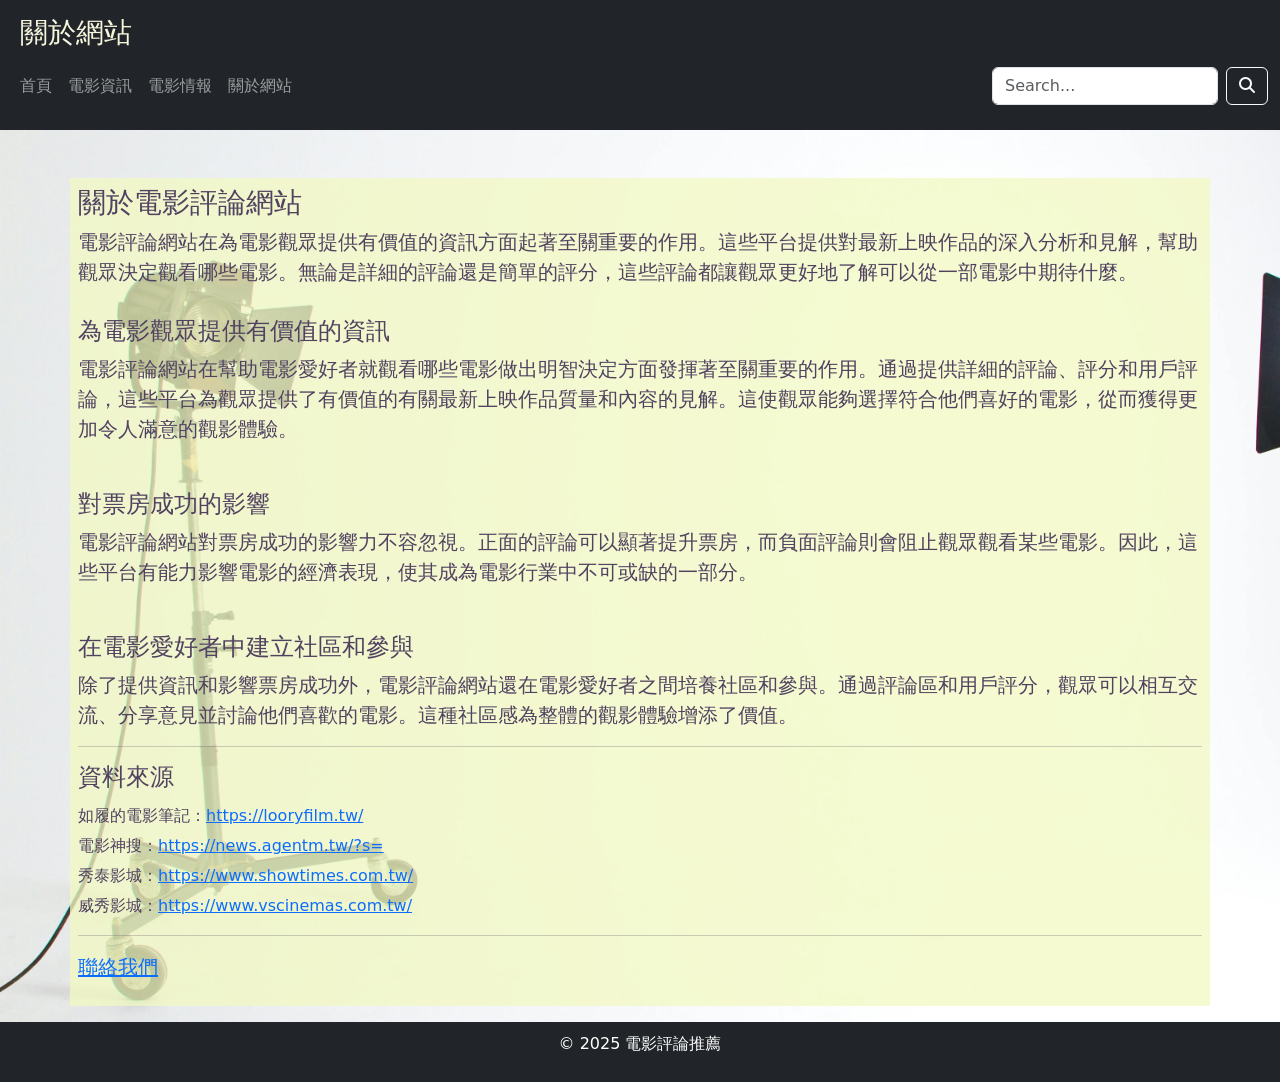
<file: html/about.html>
<!DOCTYPE html>
<html lang="en">

<head>
    <meta charset="UTF-8">
    <meta name="viewport" content="width=device-width, initial-scale=1.0">
    <link rel="stylesheet" href="https://cdn.jsdelivr.net/npm/bootstrap@5.3.3/dist/css/bootstrap.min.css">
    <link rel="stylesheet" href="https://cdnjs.cloudflare.com/ajax/libs/font-awesome/6.4.2/css/all.min.css">
    <link rel="stylesheet" href="../CSS/main.css">
    <script src="../JS/main.js"></script>
    <title>關於網站</title>
</head>

<body>
    <header>
        <div class="container-fluid py-3  bg-dark">
            <h3 class="ms-2">關於網站</h3>
            <nav class="navbar navbar-expand-lg navbar-dark bg-dark">
                <button class="navbar-toggler" type="button" data-bs-toggle="collapse" data-bs-target="#navbarNav">
                    <span class="navbar-toggler-icon"></span>
                </button>
                <div class="collapse navbar-collapse" id="navbarNav">
                    <ul class="navbar-nav me-auto">
                        <li class="nav-item"><a class="nav-link" href="../index.html">首頁</a></li>
                        <li class="nav-item"><a class="nav-link" href="./movieview.html">電影資訊</a></li>
                        <li class="nav-item"><a class="nav-link" href="./movie-info.html">電影情報</a></li>
                        <li class="nav-item"><a class="nav-link" href="./about.html">關於網站</a></li>
                    </ul>
                    <form class="d-flex" id="searchForm">
                        <input class="form-control me-2" type="search" placeholder="Search...">
                        <button class="btn btn-outline-light" type="submit"><i class="fas fa-search"></i></button>
                    </form>
                </div>
            </nav>
        </div>
    </header>
    <div class="container mt-5 p-2" style="background-color: rgba(242, 248, 194, 0.75);">
        <h3 style="color: rgb(81, 66, 96);">關於電影評論網站</h3>
        <div style="font-size: 20px; color: rgb(81, 66, 96);">
            <span>
                電影評論網站在為電影觀眾提供有價值的資訊方面起著至關重要的作用。這些平台提供對最新上映作品的深入分析和見解，幫助觀眾決定觀看哪些電影。無論是詳細的評論還是簡單的評分，這些評論都讓觀眾更好地了解可以從一部電影中期待什麼。
            </span>
            <br><br>
            <div>
                <h4>為電影觀眾提供有價值的資訊</h4>
                <p>
                    電影評論網站在幫助電影愛好者就觀看哪些電影做出明智決定方面發揮著至關重要的作用。通過提供詳細的評論、評分和用戶評論，這些平台為觀眾提供了有價值的有關最新上映作品質量和內容的見解。這使觀眾能夠選擇符合他們喜好的電影，從而獲得更加令人滿意的觀影體驗。
                </p>
            </div>
            <br>
            <div>
                <h4>對票房成功的影響</h4>
                <p>
                    電影評論網站對票房成功的影響力不容忽視。正面的評論可以顯著提升票房，而負面評論則會阻止觀眾觀看某些電影。因此，這些平台有能力影響電影的經濟表現，使其成為電影行業中不可或缺的一部分。
                </p>
            </div>
            <br>
            <div>
                <h4>在電影愛好者中建立社區和參與</h4>
                <p>
                    除了提供資訊和影響票房成功外，電影評論網站還在電影愛好者之間培養社區和參與。通過評論區和用戶評分，觀眾可以相互交流、分享意見並討論他們喜歡的電影。這種社區感為整體的觀影體驗增添了價值。
                </p>
            </div>
            <hr>
            <div>
                <h4>資料來源</h4>
                <div>
                    <span style="font-size: 16px;">如履的電影筆記：<a
                            href="https://looryfilm.tw/">https://looryfilm.tw/</a></span>
                </div>
                <div>
                    <span style="font-size: 16px;">電影神搜：<a
                            href="https://news.agentm.tw/?s=">https://news.agentm.tw/?s=</a></span>
                </div>
                <div>
                    <span style="font-size: 16px;">秀泰影城：<a
                            href="https://www.showtimes.com.tw/">https://www.showtimes.com.tw/</a></span>
                </div>
                <div>
                    <span style="font-size: 16px;">威秀影城：<a
                            href="https://www.vscinemas.com.tw/">https://www.vscinemas.com.tw/</a></span>
                </div>
                <hr>
                <div>                  
                    <a href=""><p>聯絡我們</p></a>
                </div>
            </div>
        </div>
    </div>
    <footer>
        <div class="container-single bg-dark">
            <div class="footer-center">
                <p style="color: #fff;">© 2025 電影評論推薦</p>
            </div>
        </div>
    </footer>
</body>

</html>
</file>
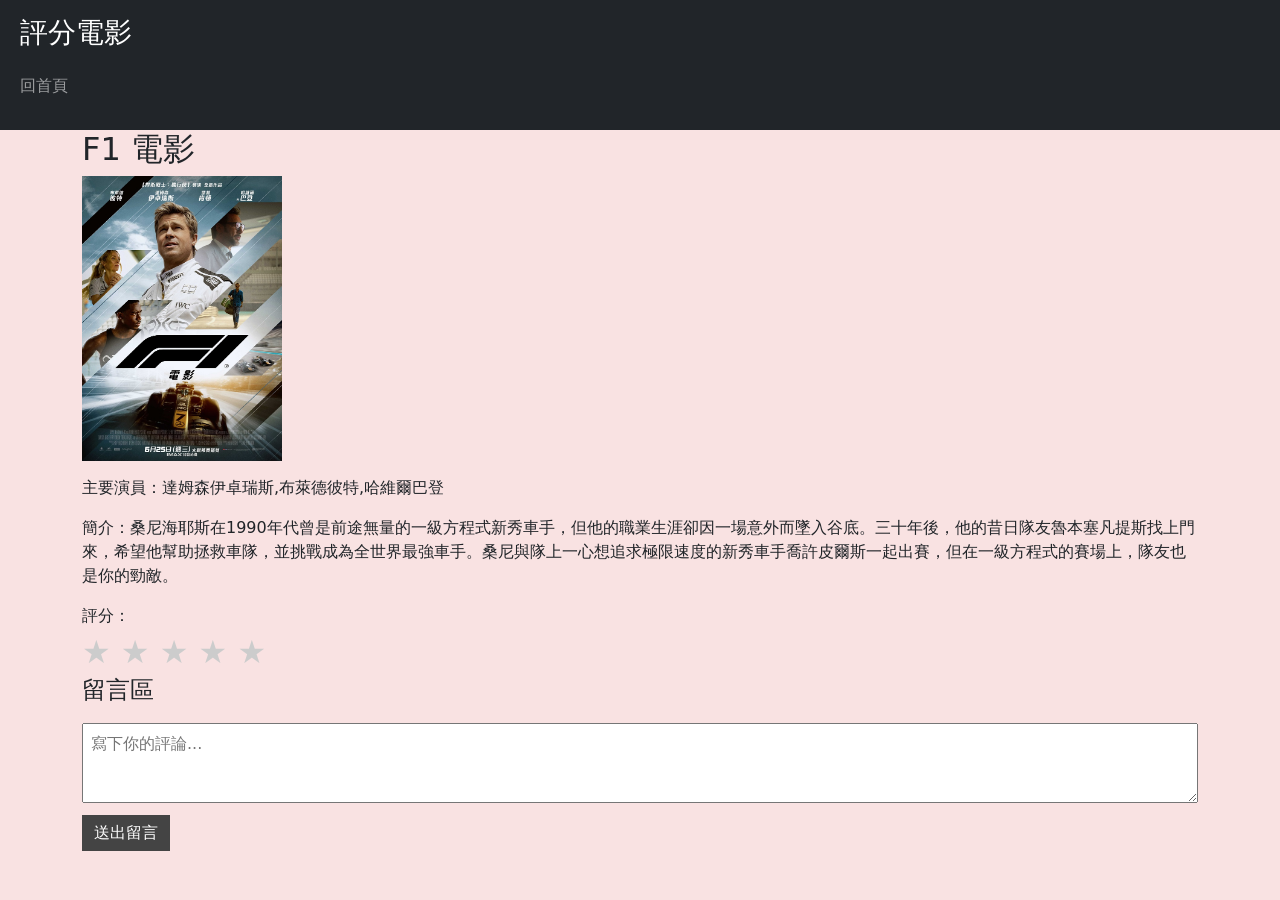
<file: html/film_20250625.html>
<!DOCTYPE html>
<html lang="en">

<head>
    <meta charset="UTF-8">
    <meta name="viewport" content="width=device-width, initial-scale=1.0">
    <link rel="stylesheet" href="https://cdn.jsdelivr.net/npm/bootstrap@5.3.3/dist/css/bootstrap.min.css">
    <link rel="stylesheet" href="../CSS/star.css">
    <script defer src="../JS/star.js"></script>
    <title>評分電影</title>

</head>

<body data-movie-id="film_20250625.html">
    <header>
        <div class="container-fluid py-3  bg-dark">
            <h3 class="ms-2">評分電影</h3>
            <nav class="navbar navbar-expand-lg navbar-dark bg-dark">
                <button class="navbar-toggler" type="button" data-bs-toggle="collapse" data-bs-target="#navbarNav">
                    <span class="navbar-toggler-icon"></span>
                </button>
                <div class="collapse navbar-collapse" id="navbarNav">
                    <ul class="navbar-nav me-auto">
                        <li class="nav-item"><a class="nav-link" href="../index.html">回首頁</a></li>
                    </ul>
                </div>
            </nav>
        </div>
    </header>
    <div class="container">
        <h2 class="page-title">F1 電影</h2>
        <img src="../IMG/film_20250625.jpg" alt="鬼滅之刃" class="poster">
        <p>主要演員：達姆森伊卓瑞斯,布萊德彼特,哈維爾巴登</p>
        <p>簡介：桑尼海耶斯在1990年代曾是前途無量的一級方程式新秀車手，但他的職業生涯卻因一場意外而墜入谷底。三十年後，他的昔日隊友魯本塞凡提斯找上門來，希望他幫助拯救車隊，並挑戰成為全世界最強車手。桑尼與隊上一心想追求極限速度的新秀車手喬許皮爾斯一起出賽，但在一級方程式的賽場上，隊友也是你的勁敵。
        </p>
        <div class="rating">
            <span>評分：</span>
            <div class="stars">
                <span data-star="1">&#9733;</span>
                <span data-star="2">&#9733;</span>
                <span data-star="3">&#9733;</span>
                <span data-star="4">&#9733;</span>
                <span data-star="5">&#9733;</span>
            </div>
        </div>

        <div class="comments">
            <h4>留言區</h4>
            <textarea id="commentBox" placeholder="寫下你的評論..."></textarea>
            <button id="submitBtn">送出留言</button>
            <div id="commentList"></div>
        </div>

    </div>

</body>

</html>
</file>
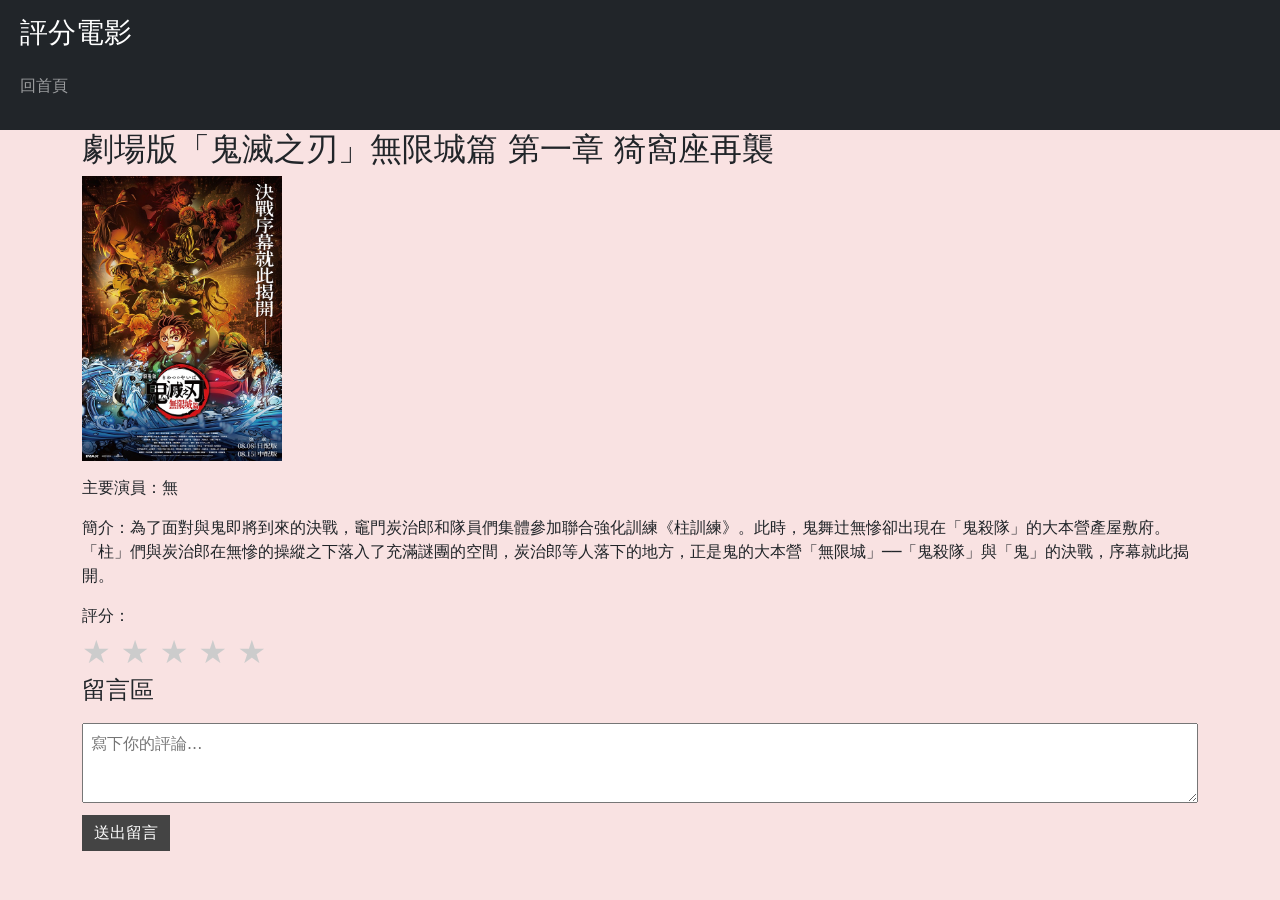
<file: html/film_20250808.html>
<!DOCTYPE html>
<html lang="en">

<head>
    <meta charset="UTF-8">
    <meta name="viewport" content="width=device-width, initial-scale=1.0">
    <link rel="stylesheet" href="https://cdn.jsdelivr.net/npm/bootstrap@5.3.3/dist/css/bootstrap.min.css">
    <link rel="stylesheet" href="../CSS/star.css">
    <script defer src="../JS/star.js"></script>
    <title>評分電影</title>

</head>

<body data-movie-id="film_20250808.html">
    <header>
        <div class="container-fluid py-3  bg-dark">
            <h3 class="ms-2">評分電影</h3>
            <nav class="navbar navbar-expand-lg navbar-dark bg-dark">
                <button class="navbar-toggler" type="button" data-bs-toggle="collapse" data-bs-target="#navbarNav">
                    <span class="navbar-toggler-icon"></span>
                </button>
                <div class="collapse navbar-collapse" id="navbarNav">
                    <ul class="navbar-nav me-auto">
                        <li class="nav-item"><a class="nav-link" href="../index.html">回首頁</a></li>
                    </ul>
                </div>
            </nav>
        </div>
    </header>
    <div class="container">
        <h2 class="page-title">劇場版「鬼滅之刃」無限城篇 第一章 猗窩座再襲</h2>
        <img src="../IMG/film_20250808.jpg" alt="鬼滅之刃" class="poster">
        <p>主要演員：無</p>
        <p>簡介：為了面對與鬼即將到來的決戰，竈門炭治郎和隊員們集體參加聯合強化訓練《柱訓練》。此時，鬼舞辻無慘卻出現在「鬼殺隊」的大本營產屋敷府。「柱」們與炭治郎在無慘的操縱之下落入了充滿謎團的空間，炭治郎等人落下的地方，正是鬼的大本營「無限城」──「鬼殺隊」與「鬼」的決戰，序幕就此揭開。
        </p>
        <div class="rating">
            <span>評分：</span>
            <div class="stars">
                <span data-star="1">&#9733;</span>
                <span data-star="2">&#9733;</span>
                <span data-star="3">&#9733;</span>
                <span data-star="4">&#9733;</span>
                <span data-star="5">&#9733;</span>
            </div>
        </div>

        <div class="comments">
            <h4>留言區</h4>
            <textarea id="commentBox" placeholder="寫下你的評論..."></textarea>
            <button id="submitBtn">送出留言</button>
            <div id="commentList"></div>
        </div>

    </div>

</body>

</html>
</file>
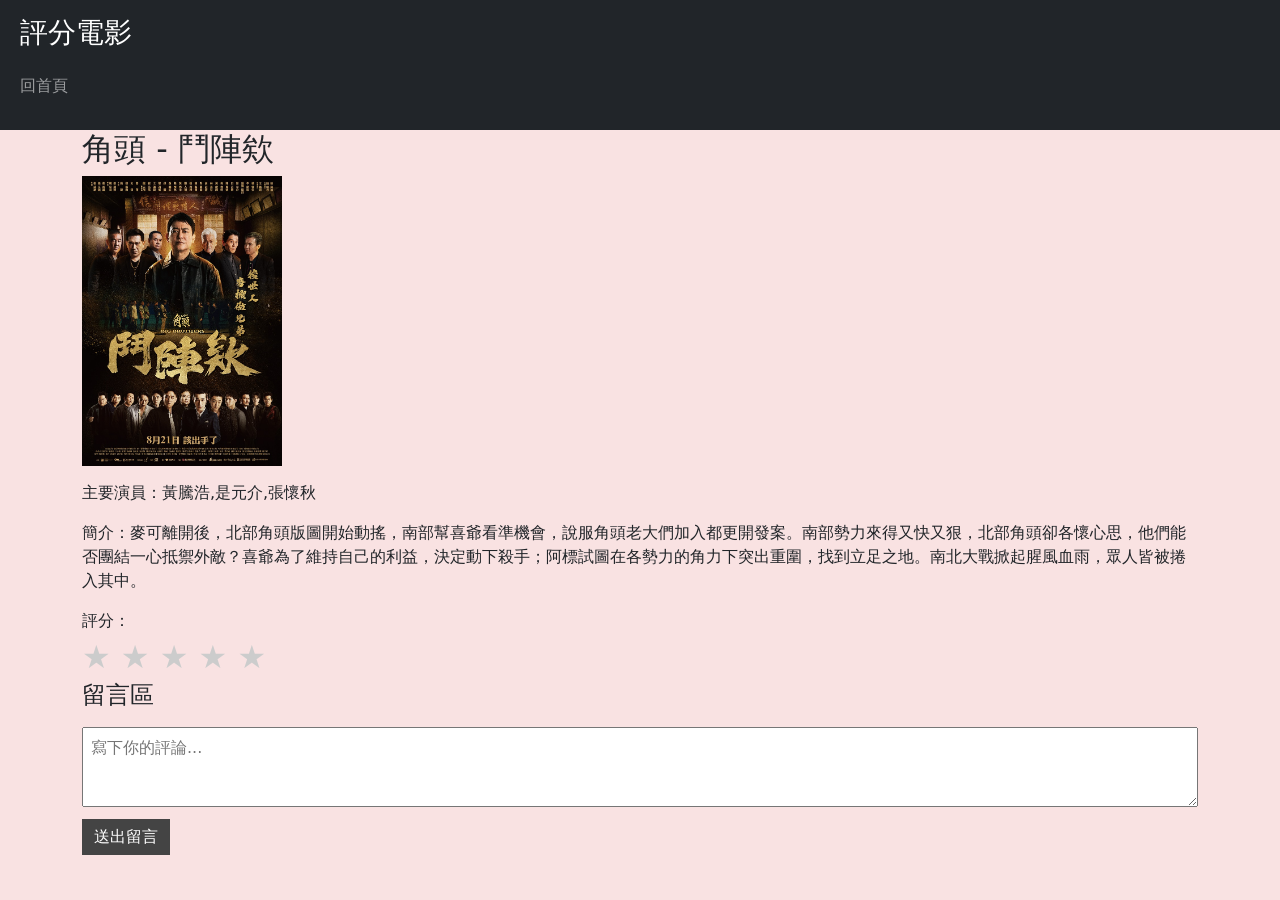
<file: html/film_20250821.html>
<!DOCTYPE html>
<html lang="en">

<head>
    <meta charset="UTF-8">
    <meta name="viewport" content="width=device-width, initial-scale=1.0">
    <link rel="stylesheet" href="https://cdn.jsdelivr.net/npm/bootstrap@5.3.3/dist/css/bootstrap.min.css">
    <link rel="stylesheet" href="../CSS/star.css">
    <script defer src="../JS/star.js"></script>
    <title>評分電影</title>

</head>

<body data-movie-id="film_20250821.html">
    <header>
        <div class="container-fluid py-3  bg-dark">
            <h3 class="ms-2">評分電影</h3>
            <nav class="navbar navbar-expand-lg navbar-dark bg-dark">
                <button class="navbar-toggler" type="button" data-bs-toggle="collapse" data-bs-target="#navbarNav">
                    <span class="navbar-toggler-icon"></span>
                </button>
                <div class="collapse navbar-collapse" id="navbarNav">
                    <ul class="navbar-nav me-auto">
                        <li class="nav-item"><a class="nav-link" href="../index.html">回首頁</a></li>
                    </ul>
                </div>
            </nav>
        </div>
    </header>
    <div class="container">
        <h2 class="page-title">角頭 - 鬥陣欸</h2>
        <img src="../IMG/film_20250821.jpg" alt="角頭" class="poster">
        <p>主要演員：黃騰浩,是元介,張懷秋</p>
        <p>簡介：麥可離開後，北部角頭版圖開始動搖，南部幫喜爺看準機會，說服角頭老大們加入都更開發案。南部勢力來得又快又狠，北部角頭卻各懷心思，他們能否團結一心抵禦外敵？喜爺為了維持自己的利益，決定動下殺手；阿標試圖在各勢力的角力下突出重圍，找到立足之地。南北大戰掀起腥風血雨，眾人皆被捲入其中。
        </p>
        <div class="rating">
            <span>評分：</span>
            <div class="stars">
                <span data-star="1">&#9733;</span>
                <span data-star="2">&#9733;</span>
                <span data-star="3">&#9733;</span>
                <span data-star="4">&#9733;</span>
                <span data-star="5">&#9733;</span>
            </div>
        </div>

        <div class="comments">
            <h4>留言區</h4>
            <textarea id="commentBox" placeholder="寫下你的評論..."></textarea>
            <button id="submitBtn">送出留言</button>
            <div id="commentList"></div>
        </div>
    </div>
</body>

</html>
</file>
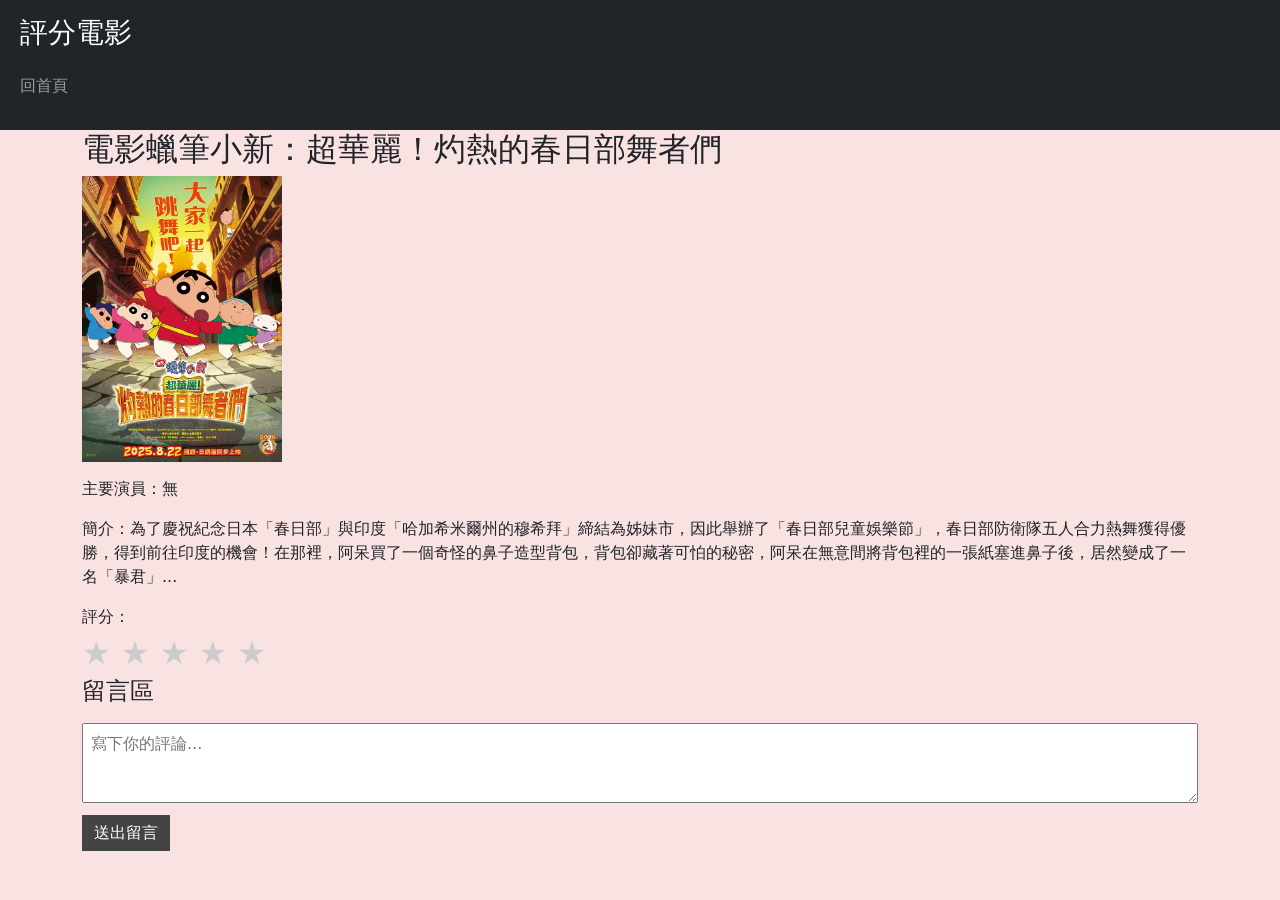
<file: html/film_20250822.html>
<!DOCTYPE html>
<html lang="en">

<head>
    <meta charset="UTF-8">
    <meta name="viewport" content="width=device-width, initial-scale=1.0">
    <link rel="stylesheet" href="https://cdn.jsdelivr.net/npm/bootstrap@5.3.3/dist/css/bootstrap.min.css">
    <link rel="stylesheet" href="../CSS/star.css">
    <script defer src="../JS/star.js"></script>
    <title>評分電影</title>

</head>

<body data-movie-id="film_20250822.html">
    <header>
        <div class="container-fluid py-3  bg-dark">
            <h3 class="ms-2">評分電影</h3>
            <nav class="navbar navbar-expand-lg navbar-dark bg-dark">
                <button class="navbar-toggler" type="button" data-bs-toggle="collapse" data-bs-target="#navbarNav">
                    <span class="navbar-toggler-icon"></span>
                </button>
                <div class="collapse navbar-collapse" id="navbarNav">
                    <ul class="navbar-nav me-auto">
                        <li class="nav-item"><a class="nav-link" href="../index.html">回首頁</a></li>
                    </ul>
                </div>
            </nav>
        </div>
    </header>
    <div class="container">
        <h2 class="page-title">電影蠟筆小新：超華麗！灼熱的春日部舞者們</h2>
        <img src="../IMG/film_20250822.jpg" alt="角頭" class="poster">
        <p>主要演員：無</p>
        <p>簡介：為了慶祝紀念日本「春日部」與印度「哈加希米爾州的穆希拜」締結為姊妹市，因此舉辦了「春日部兒童娛樂節」，春日部防衛隊五人合力熱舞獲得優勝，得到前往印度的機會！在那裡，阿呆買了一個奇怪的鼻子造型背包，背包卻藏著可怕的秘密，阿呆在無意間將背包裡的一張紙塞進鼻子後，居然變成了一名「暴君」...
        </p>
        <div class="rating">
            <span>評分：</span>
            <div class="stars">
                <span data-star="1">&#9733;</span>
                <span data-star="2">&#9733;</span>
                <span data-star="3">&#9733;</span>
                <span data-star="4">&#9733;</span>
                <span data-star="5">&#9733;</span>
            </div>
        </div>

        <div class="comments">
            <h4>留言區</h4>
            <textarea id="commentBox" placeholder="寫下你的評論..."></textarea>
            <button id="submitBtn">送出留言</button>
            <div id="commentList"></div>
        </div>

    </div>

</body>

</html>
</file>
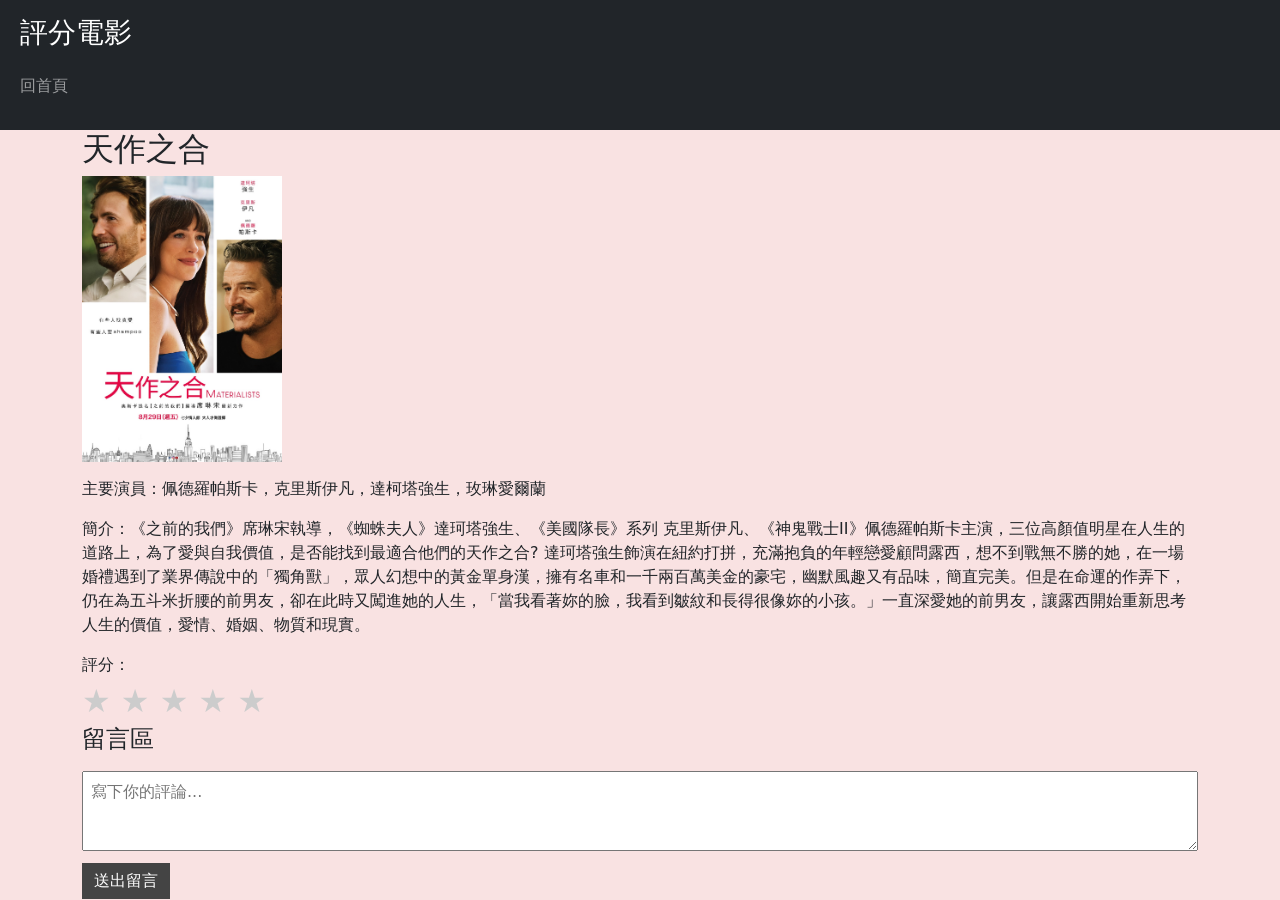
<file: html/film_20250829.html>
<!DOCTYPE html>
<html lang="en">

<head>
    <meta charset="UTF-8">
    <meta name="viewport" content="width=device-width, initial-scale=1.0">
    <link rel="stylesheet" href="https://cdn.jsdelivr.net/npm/bootstrap@5.3.3/dist/css/bootstrap.min.css">
    <link rel="stylesheet" href="../CSS/star.css">
    <script defer src="../JS/star.js"></script>
    <title>評分電影</title>

</head>

<body data-movie-id="film_20250829.html">
    <header>
        <div class="container-fluid py-3  bg-dark">
            <h3 class="ms-2">評分電影</h3>
            <nav class="navbar navbar-expand-lg navbar-dark bg-dark">
                <button class="navbar-toggler" type="button" data-bs-toggle="collapse" data-bs-target="#navbarNav">
                    <span class="navbar-toggler-icon"></span>
                </button>
                <div class="collapse navbar-collapse" id="navbarNav">
                    <ul class="navbar-nav me-auto">
                        <li class="nav-item"><a class="nav-link" href="../index.html">回首頁</a></li>
                    </ul>
                </div>
            </nav>
        </div>
    </header>
    <div class="container">
        <h2 class="page-title">天作之合</h2>
        <img src="../IMG/film_20250829.jpg" alt="鬼滅之刃" class="poster">
        <p>主要演員：佩德羅帕斯卡，克里斯伊凡，達柯塔強生，玫琳愛爾蘭</p>
        <p>簡介：《之前的我們》席琳宋執導，《蜘蛛夫人》達珂塔強生、《美國隊長》系列 克里斯伊凡、《神鬼戰士II》佩德羅帕斯卡主演，三位高顏值明星在人生的道路上，為了愛與自我價值，是否能找到最適合他們的天作之合? 達珂塔強生飾演在紐約打拼，充滿抱負的年輕戀愛顧問露西，想不到戰無不勝的她，在一場婚禮遇到了業界傳說中的「獨角獸」，眾人幻想中的黃金單身漢，擁有名車和一千兩百萬美金的豪宅，幽默風趣又有品味，簡直完美。但是在命運的作弄下，仍在為五斗米折腰的前男友，卻在此時又闖進她的人生，「當我看著妳的臉，我看到皺紋和長得很像妳的小孩。」一直深愛她的前男友，讓露西開始重新思考人生的價值，愛情、婚姻、物質和現實。
        </p>
        <div class="rating">
            <span>評分：</span>
            <div class="stars">
                <span data-star="1">&#9733;</span>
                <span data-star="2">&#9733;</span>
                <span data-star="3">&#9733;</span>
                <span data-star="4">&#9733;</span>
                <span data-star="5">&#9733;</span>
            </div>
        </div>

        <div class="comments">
            <h4>留言區</h4>
            <textarea id="commentBox" placeholder="寫下你的評論..."></textarea>
            <button id="submitBtn">送出留言</button>
            <div id="commentList"></div>
        </div>

    </div>

</body>

</html>
</file>
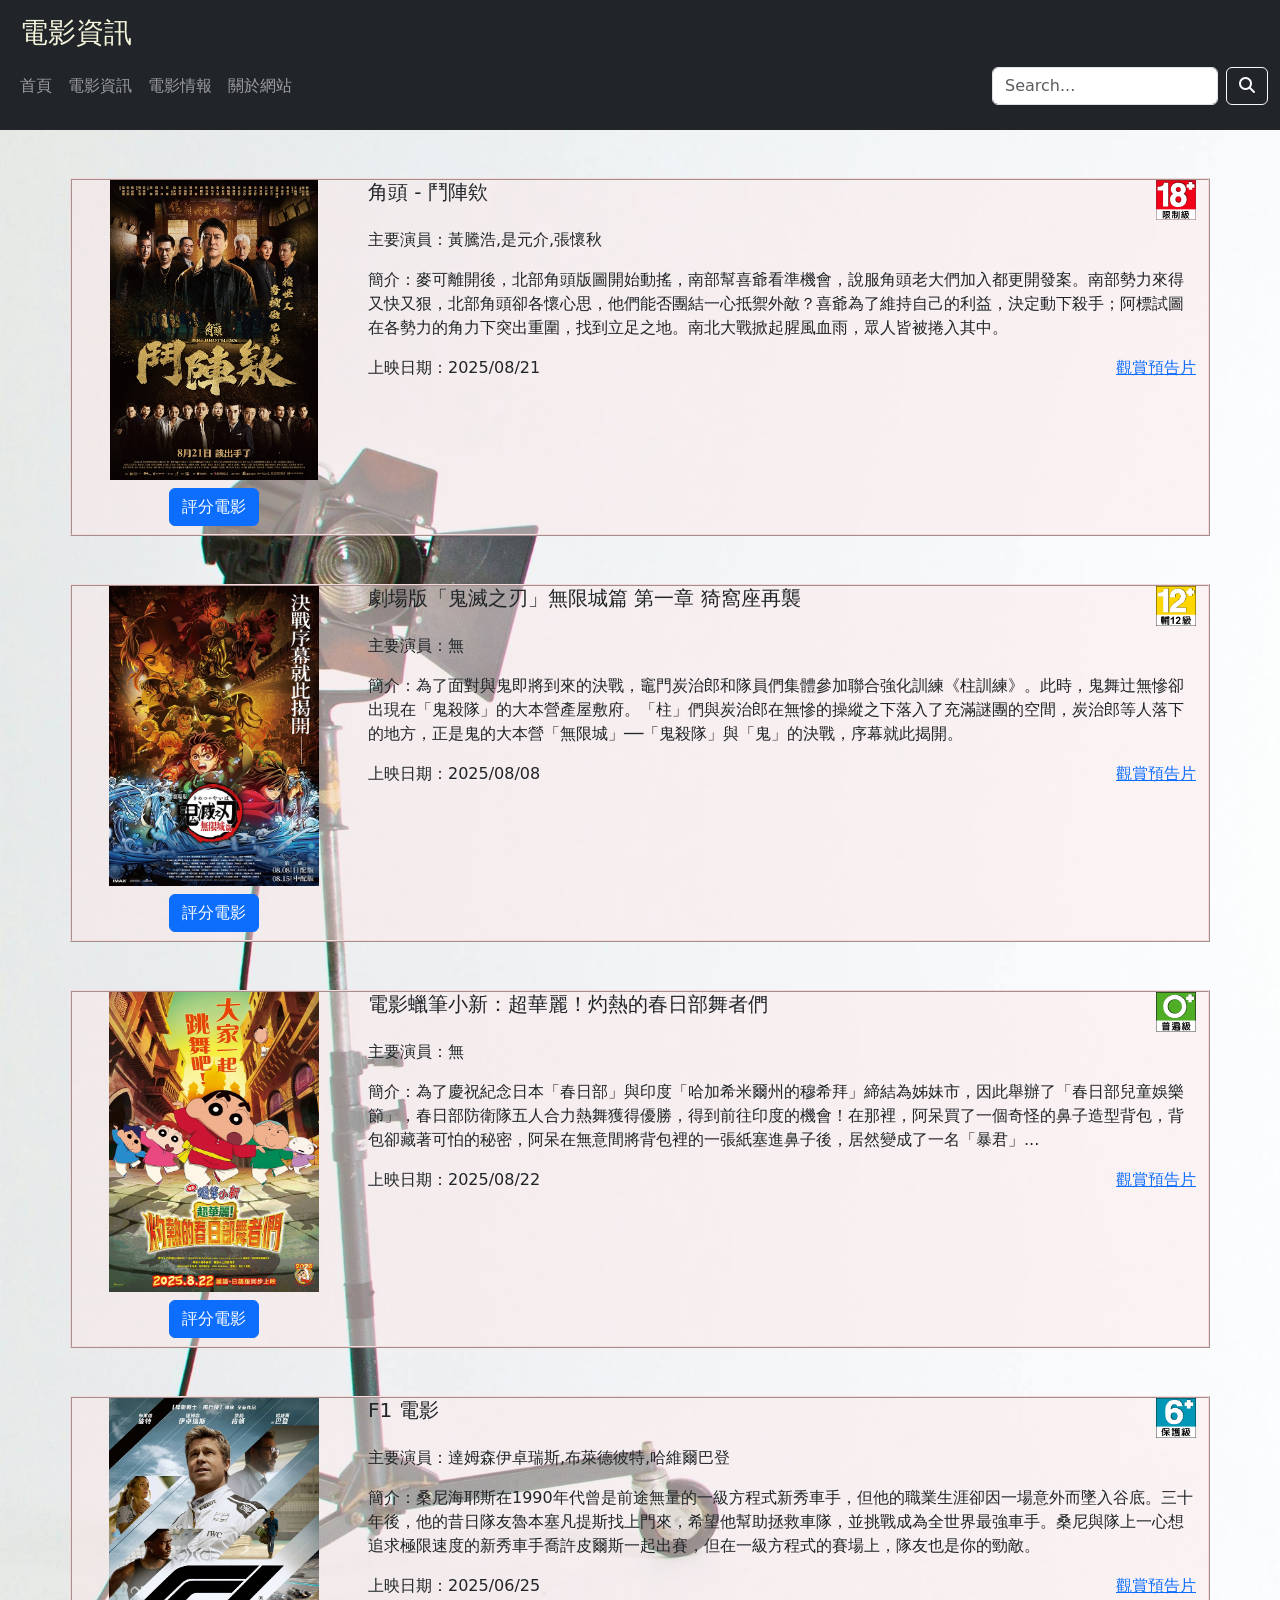
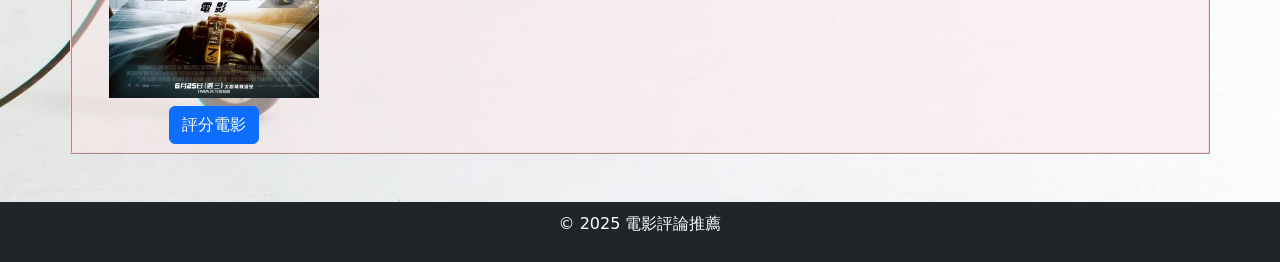
<file: html/movieview.html>
<!DOCTYPE html>
<html lang="en">

<head>
    <meta charset="UTF-8">
    <meta name="viewport" content="width=device-width, initial-scale=1.0">
    <title>電影資訊</title>
    <link rel="stylesheet" href="https://cdn.jsdelivr.net/npm/bootstrap@5.3.3/dist/css/bootstrap.min.css">
    <script src="https://cdn.jsdelivr.net/npm/bootstrap@5.3.3/dist/js/bootstrap.bundle.min.js"></script>
    <!-- Swiper CSS -->
    <link rel="stylesheet" href="https://cdn.jsdelivr.net/npm/swiper@10/swiper-bundle.min.css">
    <link rel="stylesheet" href="https://cdnjs.cloudflare.com/ajax/libs/font-awesome/6.4.2/css/all.min.css">
    <link rel="stylesheet" href="../CSS/main.css">
</head>

<body>
    <header>
        <div class="container-fluid py-3  bg-dark">
            <h3 class="ms-2">電影資訊</h3>
            <nav class="navbar navbar-expand-lg navbar-dark bg-dark">
                <button class="navbar-toggler" type="button" data-bs-toggle="collapse" data-bs-target="#navbarNav">
                    <span class="navbar-toggler-icon"></span>
                </button>
                <div class="collapse navbar-collapse" id="navbarNav">
                    <ul class="navbar-nav me-auto">
                        <li class="nav-item"><a class="nav-link" href="../index.html">首頁</a></li>
                        <li class="nav-item"><a class="nav-link" href="./movieview.html">電影資訊</a></li>
                        <li class="nav-item"><a class="nav-link" href="./movie-info.html">電影情報</a></li>
                        <li class="nav-item"><a class="nav-link" href="./about.html">關於網站</a></li>
                    </ul>
                    <form class="d-flex" id="searchForm">
                        <input class="form-control me-2" type="search" placeholder="Search...">
                        <button class="btn btn-outline-light" type="submit"><i class="fas fa-search"></i></button>
                    </form>
                </div>
            </nav>
        </div>
    </header>
    <section class="movie-view">
        <div class="container mt-5" id="container-view">
            <div class="row mt-5 mb-5">
                <div class="col">
                    <div class="row" style="border: ridge 2px rgb(246, 217, 217);">
                        <div class="col-md-3 col-12 view-col">
                            <img src="../IMG/film_20250821.jpg" class="view-img-left img-fluid">
                            <div class="text-center mt-2 mb-2">
                                <a href="../html/film_20250821.html" class="btn btn-primary">評分電影</a>
                            </div>
                        </div>
                        <div class="col-md-9 col-12 view-col-2">
                            <h5 class="veiw-title">
                                <span style="display: flex; justify-content: space-between;">
                                    <span>角頭 - 鬥陣欸</span>
                                    <img src="../IMG/level/GSRR_R_logo.svg" class="align-middle"
                                        style="height: 2em; vertical-align: middle; margin-left: 0.5em;" alt="">
                                </span>
                            </h5>
                            <p>主要演員：黃騰浩,是元介,張懷秋</p>
                            <p>簡介：麥可離開後，北部角頭版圖開始動搖，南部幫喜爺看準機會，說服角頭老大們加入都更開發案。南部勢力來得又快又狠，北部角頭卻各懷心思，他們能否團結一心抵禦外敵？喜爺為了維持自己的利益，決定動下殺手；阿標試圖在各勢力的角力下突出重圍，找到立足之地。南北大戰掀起腥風血雨，眾人皆被捲入其中。
                            </p>
                            <div class="d-flex justify-content-between align-items-center w-100">
                                <p class="card-text mb-0">上映日期：2025/08/21</p>
                                <a href="https://youtu.be/jJEkjoF18xE" target="_blank">觀賞預告片</a>
                            </div>
                        </div>
                    </div>
                </div>
            </div>
            <div class="row mt-5 mb-5">
                <div class="col">
                    <div class="row" style="border: ridge 2px rgb(246, 217, 217);">
                        <div class="col-md-3 col-12 view-col">
                            <img src="../IMG/film_20250808.jpg" class="view-img-left img-fluid" alt="">
                            <div class="text-center mt-2 mb-2">
                                <a href="./film_20250808.html" class="btn btn-primary">評分電影</a>
                            </div>
                        </div>
                        <div class="col-md-9 col-12 view-col-2">
                            <h5 class="veiw-title">
                                <span style="display: flex; justify-content: space-between;">
                                    <span>劇場版「鬼滅之刃」無限城篇 第一章 猗窩座再襲</span>
                                    <img src="../IMG/level/500px-GSRR_PG_12_logo.svg.png" class="align-middle"
                                        style="height: 2em; vertical-align: middle; margin-left: 0.5em;" alt="">
                                </span>
                            </h5>
                            <p>主要演員：無</p>
                            <p>簡介：為了面對與鬼即將到來的決戰，竈門炭治郎和隊員們集體參加聯合強化訓練《柱訓練》。此時，鬼舞辻無慘卻出現在「鬼殺隊」的大本營產屋敷府。「柱」們與炭治郎在無慘的操縱之下落入了充滿謎團的空間，炭治郎等人落下的地方，正是鬼的大本營「無限城」──「鬼殺隊」與「鬼」的決戰，序幕就此揭開。
                            </p>
                            <div class="d-flex justify-content-between align-items-center w-100">
                                <p class="card-text mb-0">上映日期：2025/08/08</p>
                                <a href="https://youtu.be/BVewQAMqLbw" target="_blank">觀賞預告片</a>
                            </div>
                        </div>
                    </div>
                </div>
            </div>
            <div class="row mt-5 mb-5">
                <div class="col">
                    <div class="row" style="border: ridge 2px rgb(246, 217, 217);">
                        <div class="col-md-3 col-12 view-col">
                            <img src="../IMG/film_20250822.jpg" class="view-img-left img-fluid" alt="">
                            <div class="text-center mt-2 mb-2">
                                <a href="./film_20250822.html" class="btn btn-primary">評分電影</a>
                            </div>
                        </div>
                        <div class="col-md-9 col-12 view-col-2">
                            <h5 class="veiw-title">
                                <span style="display: flex; justify-content: space-between;">
                                    <span>電影蠟筆小新：超華麗！灼熱的春日部舞者們</span>
                                    <img src="../IMG/level/GSRR_G_logo.svg" class="align-middle"
                                        style="height: 2em; vertical-align: middle; margin-left: 0.5em;" alt="">
                                </span>
                            </h5>
                            <p>主要演員：無</p>
                            <p>簡介：為了慶祝紀念日本「春日部」與印度「哈加希米爾州的穆希拜」締結為姊妹市，因此舉辦了「春日部兒童娛樂節」，春日部防衛隊五人合力熱舞獲得優勝，得到前往印度的機會！在那裡，阿呆買了一個奇怪的鼻子造型背包，背包卻藏著可怕的秘密，阿呆在無意間將背包裡的一張紙塞進鼻子後，居然變成了一名「暴君」...
                            </p>
                            <div class="d-flex justify-content-between align-items-center w-100">
                                <p class="card-text mb-0">上映日期：2025/08/22</p>
                                <a href="https://youtu.be/2y6ynU-6ubc" target="_blank">觀賞預告片</a>
                            </div>
                        </div>
                    </div>
                </div>
            </div>
            <div class="row mt-5 mb-5">
                <div class="col">
                    <div class="row" style="border: ridge 2px rgb(246, 217, 217);">
                        <div class="col-md-3 col-12 view-col">
                            <img src="../IMG/film_20250625.jpg" class="view-img-left img-fluid" alt="">
                            <div class="text-center mt-2 mb-2">
                                <a href="./film_20250625.html" class="btn btn-primary">評分電影</a>
                            </div>
                        </div>
                        <div class="col-md-9 col-12 view-col-2">
                            <h5 class="veiw-title">
                                <span style="display: flex; justify-content: space-between;">
                                    <span>F1 電影</span>
                                    <img src="../IMG/level/500px-GSRR_P_logo.svg.png" class="align-middle"
                                        style="height: 2em; vertical-align: middle; margin-left: 0.5em;" alt="">
                                </span>
                            </h5>
                            <p>主要演員：達姆森伊卓瑞斯,布萊德彼特,哈維爾巴登</p>
                            <p>簡介：桑尼海耶斯在1990年代曾是前途無量的一級方程式新秀車手，但他的職業生涯卻因一場意外而墜入谷底。三十年後，他的昔日隊友魯本塞凡提斯找上門來，希望他幫助拯救車隊，並挑戰成為全世界最強車手。桑尼與隊上一心想追求極限速度的新秀車手喬許皮爾斯一起出賽，但在一級方程式的賽場上，隊友也是你的勁敵。
                            </p>
                            <div class="d-flex justify-content-between align-items-center w-100">
                                <p class="card-text mb-0">上映日期：2025/06/25</p>
                                <a href="https://youtu.be/HZVkIQui-Hc" target="_blank">觀賞預告片</a>
                            </div>
                        </div>
                    </div>
                </div>
            </div>
        </div>
    </section>
    <footer>
        <div class="container-single bg-dark">
            <div class="footer-center">
                <p style="color: #fff;">© 2025 電影評論推薦</p>
            </div>
        </div>
    </footer>
</body>

</html>
</file>
<file: CSS/main.css>
body {
    /* background-color: #222; */
    background-image: url("../IMG/back2.jpg");
    background-repeat: no-repeat;
    background-size: cover;
}

footer {
    margin-top: 1rem;
}

h3 {
    font-family: Impact, Haettenschweiler, 'Arial Narrow Bold', sans-serif;
    color: beige;
}

.footer-center {
    display: flex;
    justify-content: center;
    align-items: center;
    height: 60px;
}

.swiper {
    background-color: rgba(251, 233, 233, 0.5);
}

.swiper-slide .swiper-card {
    width: 200px;
    display: flex;
    align-items: center;
    justify-content: center;
    border: none;
    box-shadow: none;
    background: transparent;
    /* background-color: rgba(255, 255, 255, 0.5); */
}

.swiper-body {
    width: 100%;
    height: 300px;
    display: flex;
    align-items: center;
    padding: 10px;
}

.swiper-body img {
    width: 100%;
    height: 100%;
    object-fit: contain;
    display: block;
}

.card-img-top {
    width: 100%;
    height: 300px;
    display: block;
    object-fit: contain;
}

.movie-slider-wrapper {
    position: relative;
    overflow: hidden;
    background-color: rgba(251, 233, 233, 0.5);
}

.movie-container {
    display: flex;
    flex-wrap: nowrap;
    gap: 10px;
    /* padding: 2rem; */
    scroll-behavior: smooth;
    overflow-x: auto;
    overflow-y: hidden;
    /* 隱藏垂直捲軸 */
}

.movie-card {
    height: auto;
    width: 250px;
    box-shadow: 2px 4px 12px rgba(122, 112, 27, 0.1);
    flex: 0 0 auto;
    margin-right: 16px;
    display: flex;
    flex-direction: column;
    background-color: white;
}

.card-title,
.card-title.p {
    color: #3b3939;
    height: 50px;
    margin: 5px;
}

.card-body {
    flex: 1 1 auto;
    display: flex;
    white-space: normal;
    word-break: break-word;
    flex-direction: column;
    margin: 5px;
}

.card-footer .btn {
    width: 100%;
    margin-top: auto;
}

.arrow-btn {
    position: absolute;
    top: 50%;
    transform: translateY(-50%);
    z-index: 10;
    background: #fff;
    border: none;
    box-shadow: 0 2px 8px rgba(0, 0, 0, 0.15);
    width: 48px;
    height: 48px;
    border-radius: 50%;
    display: flex;
    align-items: center;
    justify-content: center;
    font-size: 2rem;
    color: #222;
    cursor: pointer;
    opacity: 0.95;
    transition: background 0.2s;
}

#left-arrow {
    left: 10px;
}

#right-arrow {
    right: 10px;
}

#container-veiw {
    margin-top: 1rem;
    padding: 1rem;
}

.view-img-left {
    width: 100%;
    height: 300px;
    display: block;
    object-fit: contain;
}

.view-col {
    margin: 0;
    padding: 0;
    background-color: rgba(251, 233, 233, 0.5);
}

.view-col-2 {
    background-color: rgba(251, 233, 233, 0.5);
}

.ec-title a {
    color: #222; /* 你想要的顏色 */
}
.ec-thumbnail {
    width: 390px;
    height: 219px;
    overflow: hidden;
}
.ec-thumbnail img {
    width: 100%;
    height: 100%;
    object-fit: cover;
}
</file>
<file: CSS/star.css>
body {
    background-color: #f9e2e2;
    /* background-image: url("../IMG/back2.jpg"); */
    background-repeat: no-repeat;
    background-size: cover;
}

footer {
    margin-top: 1rem;
}

h3 {
    font-family: Impact, Haettenschweiler, 'Arial Narrow Bold', sans-serif;
    color: #fff;
}

.footer-center {
    display: flex;
    justify-content: center;
    align-items: center;
    height: 60px;
}

.poster {
    width: 200px;
    margin-bottom: 15px;
}

.rating .stars {
    font-size: 2rem;
    cursor: pointer;
    user-select: none;
}

.stars span {
    color: #ccc;
    transition: color 0.3s;
}

.stars span.active {
    color: gold;
}

textarea {
    width: 100%;
    height: 80px;
    margin-top: 10px;
    padding: 8px;
}

button {
    padding: 6px 12px;
    margin-top: 5px;
    background: #444;
    color: white;
    border: none;
    cursor: pointer;
}

button:hover {
    background: #222;
}

.comment {
    margin-top: 10px;
    background: #ccc;
    padding: 8px;
    border-left: 3px solid #888;
}

.stars .star {
    font-size: 1.5em;
    color: #ccc;
    pointer-events: none;
    /* 禁止點擊 */
}

.stars .star.active {
    color: gold;
}
</file>
